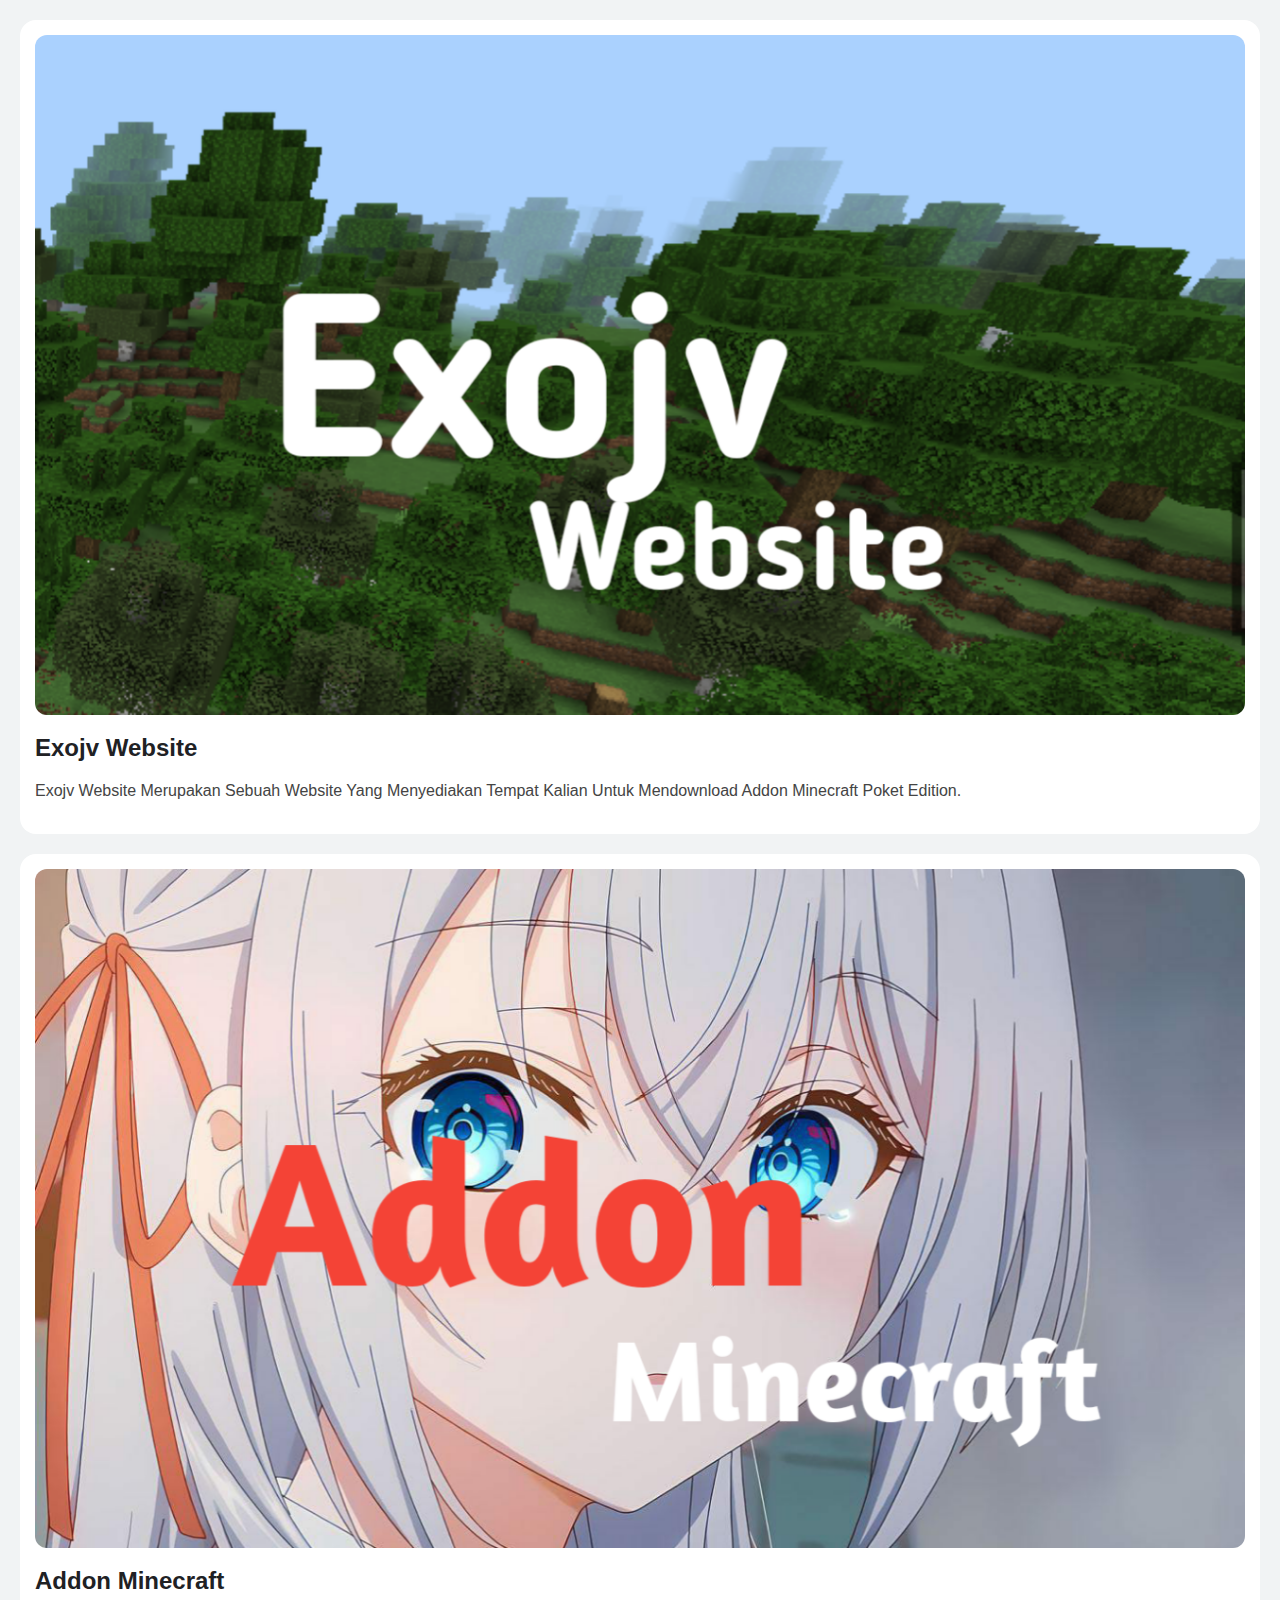
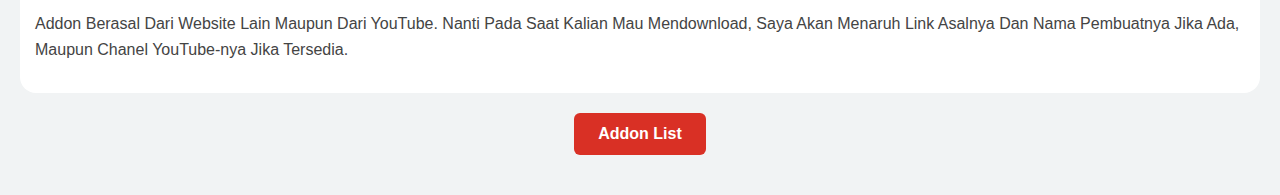
<file: index.html>
<!DOCTYPE html>
<html lang="en">
<head>
  <meta charset="UTF-8">
  <meta name="viewport" content="width=device-width, initial-scale=1.0">
  <title>Exojv Website</title>
  <link rel="stylesheet" href="style.css">
</head>
<body>

  <div class="card">
    <img class="card-img" src="img/7.png" alt="logo">
    <div class="card-body">
      <h2>Exojv Website</h2>
      <p>Exojv Website Merupakan Sebuah Website Yang Menyediakan Tempat Kalian Untuk Mendownload Addon Minecraft Poket Edition.</p>
    </div>
  </div>

  <div class="card">
    <img class="card-img" src="img/2.png" alt="foto">
    <div class="card-body">
      <h2>Addon Minecraft</h2>
      <p>Addon Berasal Dari Website Lain Maupun Dari YouTube. Nanti Pada Saat Kalian Mau Mendownload, Saya Akan Menaruh Link Asalnya Dan Nama Pembuatnya Jika Ada, Maupun Chanel YouTube-nya Jika Tersedia.</p>
    </div>
  </div>

  <div class="btn-container">
    <a href="addon.html" class="btn-link">Addon List</a>
  </div>

</body>
</html>
</file>
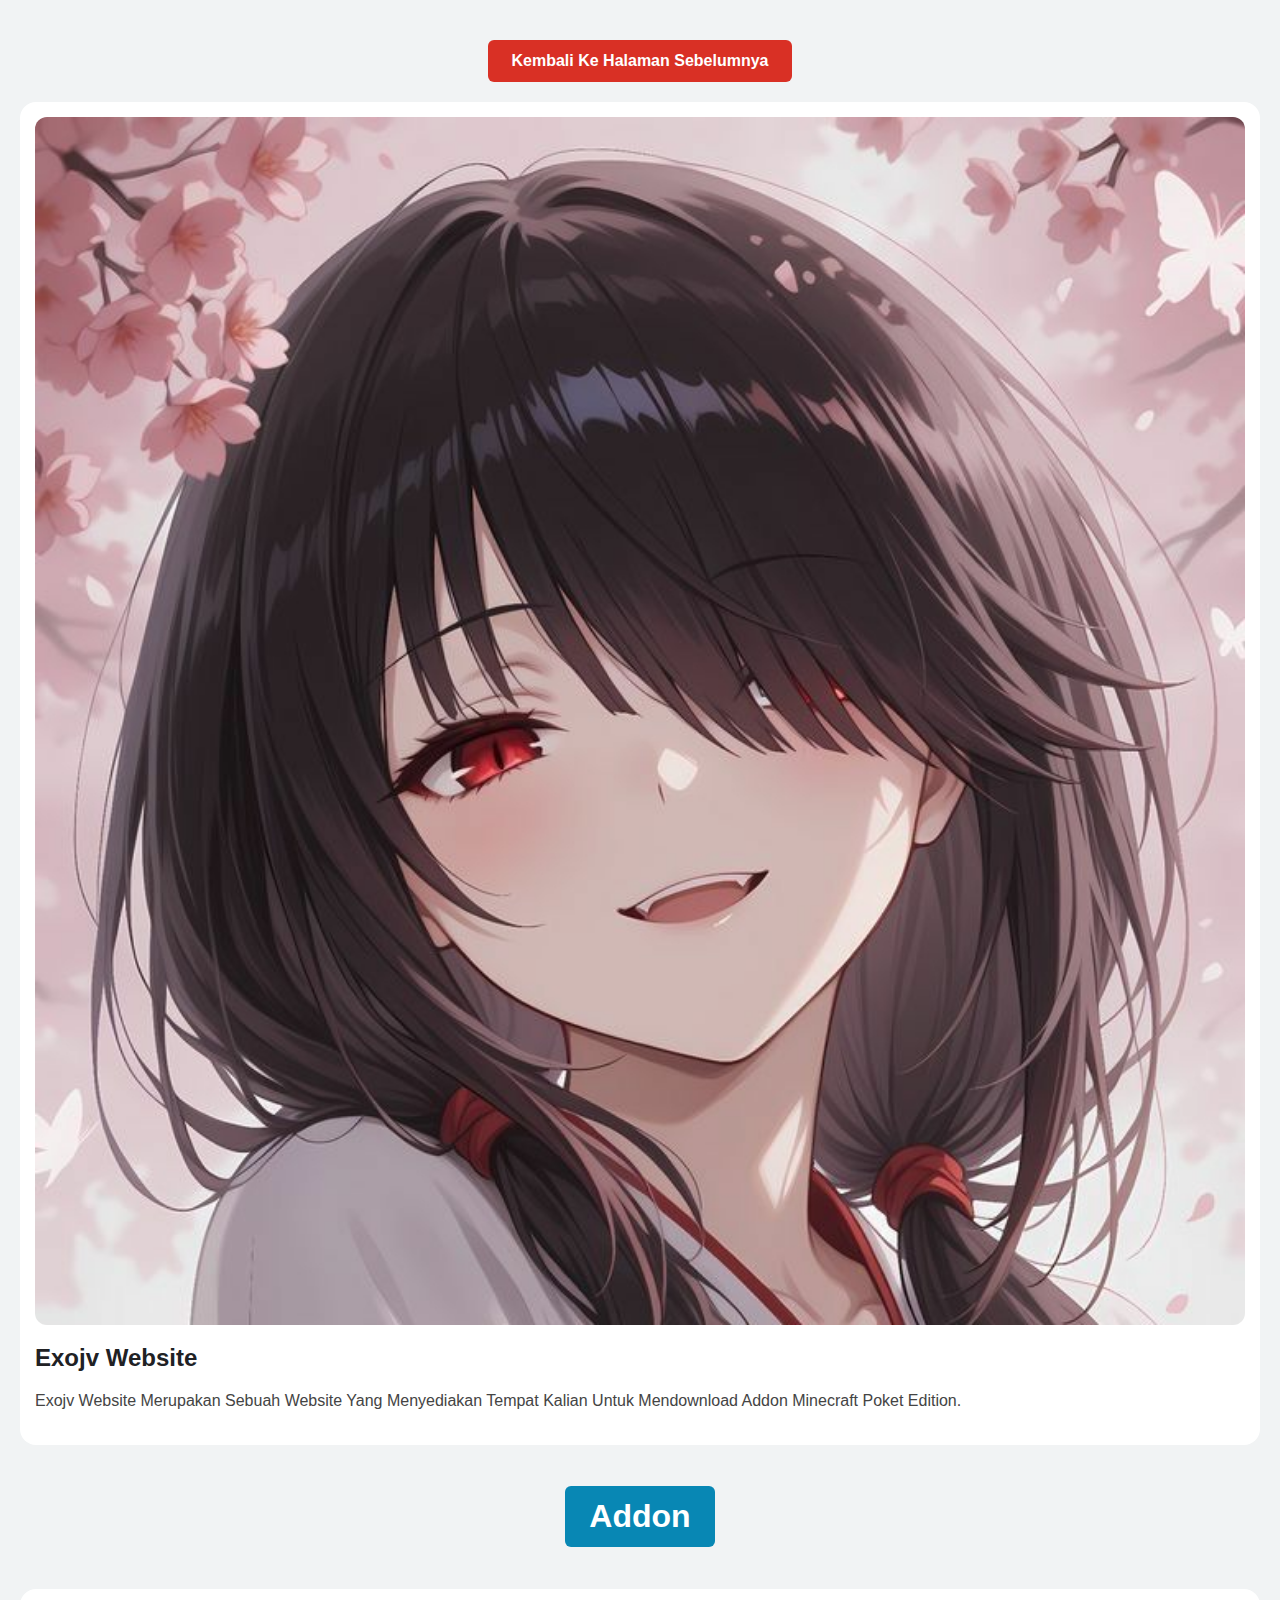
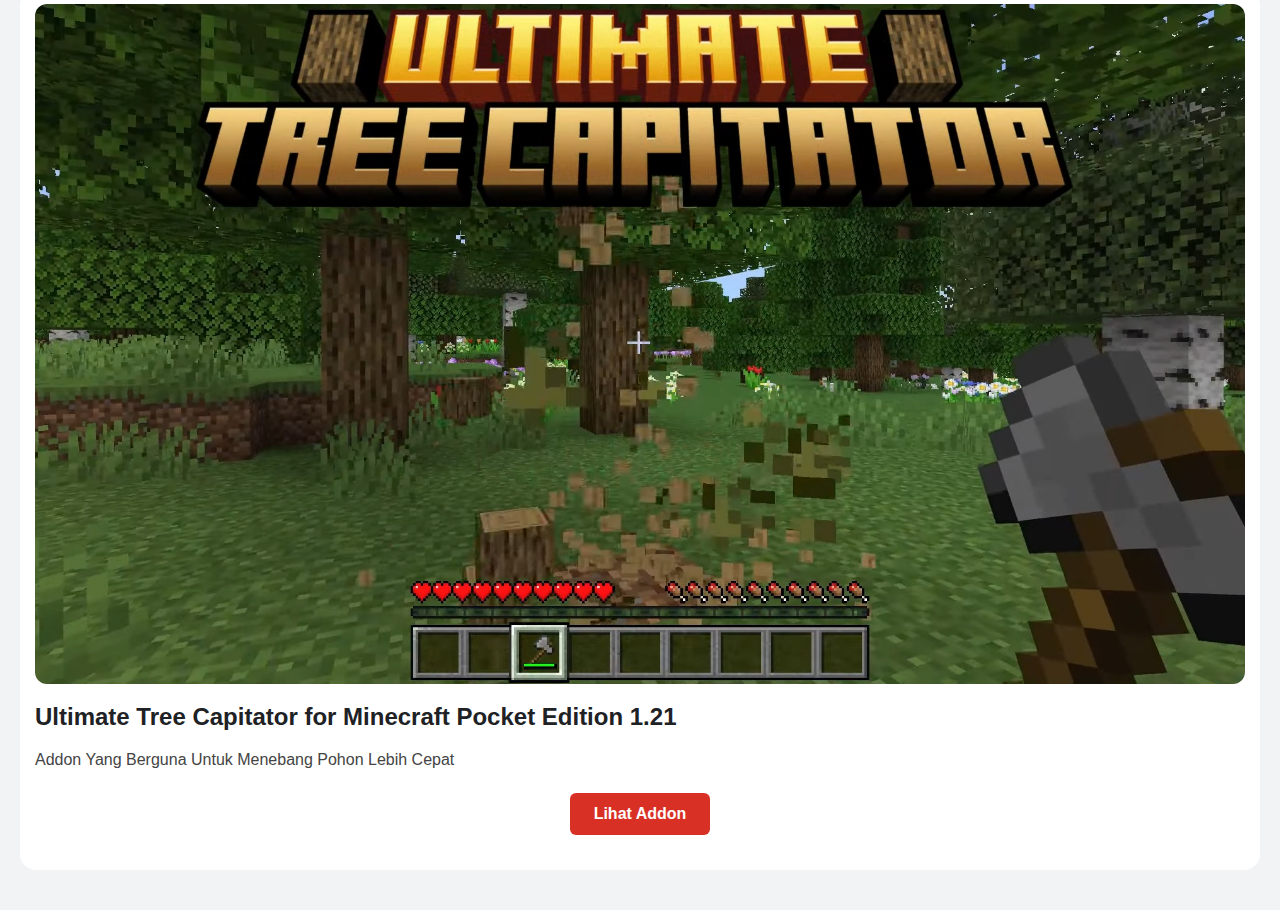
<file: addon.html>
<!DOCTYPE html>
<html lang="en">
<head>
  <meta charset="UTF-8">
  <meta name="viewport" content="width=device-width, initial-scale=1.0">
  <meta http-equiv="X-UA-Compatible" content="ie=edge">
  <title>addon list</title>
  <link rel="stylesheet" href="style.css">
</head>
<body>
  
  <div class="btn-container">
    <a href="index.html" class="btn-link">Kembali Ke Halaman Sebelumnya</a>
  </div>
  
  <div class="card">
    <img class="card-img" src="img/1.jpg" alt="logo">
    <div class="card-body">
      <h2>Exojv Website</h2>
      <p>Exojv Website Merupakan Sebuah Website Yang Menyediakan Tempat Kalian Untuk Mendownload Addon Minecraft Poket Edition.</p>
    </div>
  </div>
  
  <div class="text-addon">
    <h1 class="border-addon">Addon</h1>
  </div>
  
  <div class="card">
    <img class="card-img" src="addon/1.jpg" alt="">
    <div class="card-body">
      <h2>Ultimate Tree Capitator for Minecraft Pocket Edition 1.21</h2>
      <p>Addon Yang Berguna Untuk Menebang Pohon Lebih Cepat</p>
      <div class="btn-container">
        <a href="https://rossiwebsite.github.io/addon_1/" class="btn-link">Lihat Addon</a>
      </div>
    </div>
  </div>
</body>
</html>
</file>
<file: style.css>
body {
  font-family: Arial, sans-serif;
  background-color: #f1f3f4;
  margin: 0;
  padding: 20px;
}

/* Card style */
.card {
  background: #fff;
  border-radius: 16px;      /* biar gak lancip */
  padding: 15px;            /* kasih space dalam */
  margin-bottom: 20px;
}

/* Gambar */
.card-img {
  width: 100%;
  height: auto;
  border-radius: 12px;      /* rounded juga, biar match sama card */
  margin-bottom: 15px;      /* kasih jarak ke teks */
}

/* Isi card */
.card-body h2 {
  margin: 0 0 10px;
  color: #202124;
}

.card-body p {
  color: #444;
  line-height: 1.6;
}

/* Tombol */
.btn-container {
  text-align: center;
  margin-top: 20px;
  margin-bottom: 20px;
}

.btn-link {
  display: inline-block;
  padding: 12px 24px;
  background-color: #d93025;
  color: white;
  text-decoration: none;
  font-weight: bold;
  border-radius: 6px;
}
.text-addon {
  text-align: center;
  margin-top: 20px;
  margin-bottom: 20px;
}
.border-addon {
  display: inline-block;
  padding: 12px 24px;
  background-color: #0887b4;
  color: white;
  text-decoration: none;
  font-weight: bold;
  border-radius: 6px;
}
</file>
